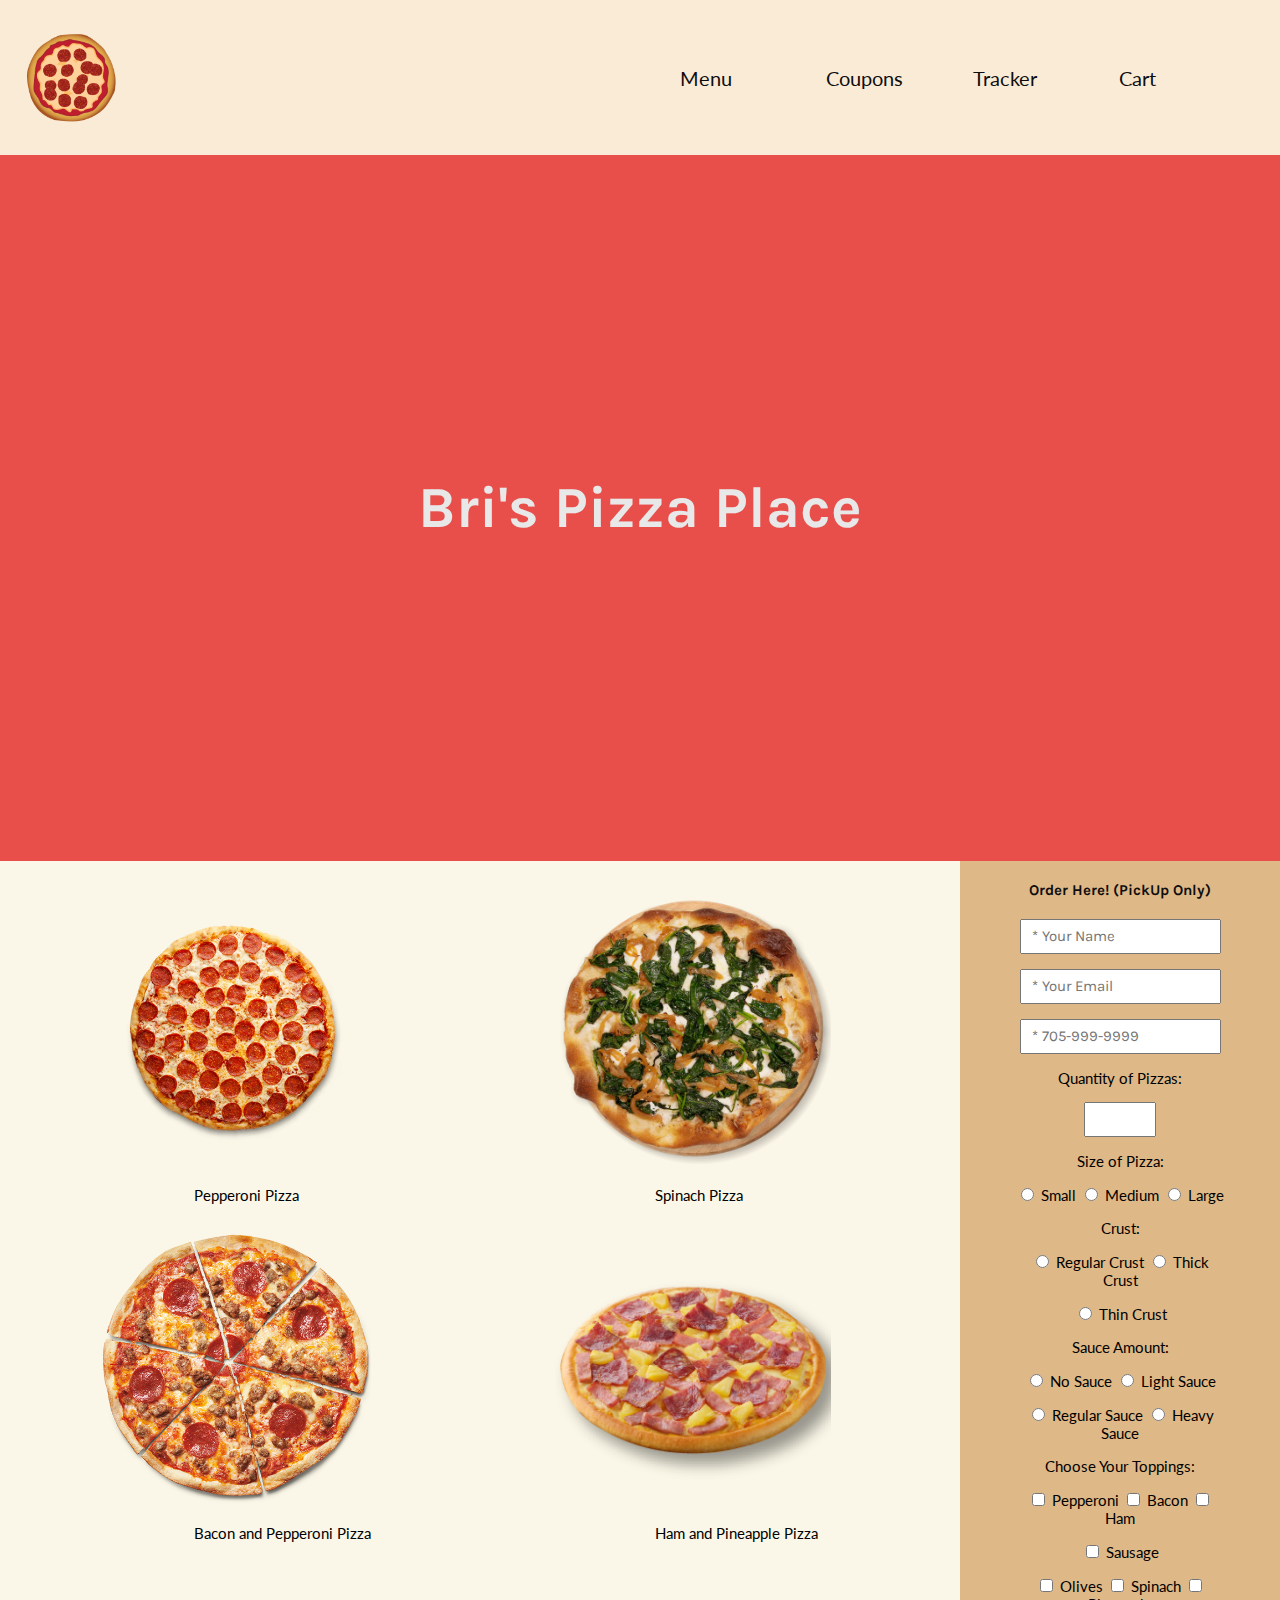
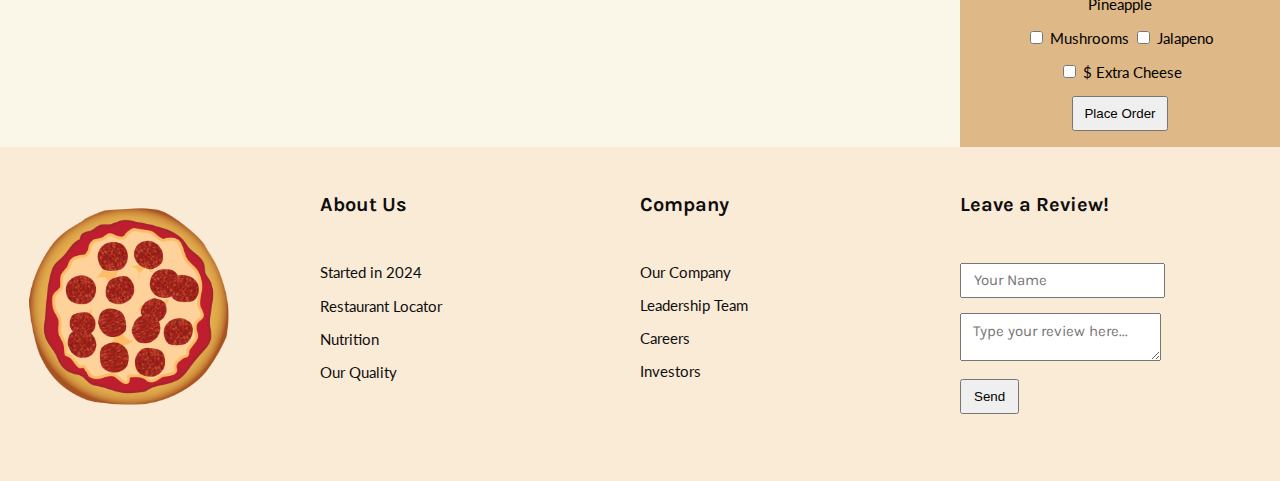
<file: Assignment2/Assignment2/index.html>
<!-- Brianna Craig
September 26, 2024 (DUE OCT 10th 2024)
Assignment 2 - Pizza Shop -->

<!doctype html>
<html lang="en">
<head>
    <meta charset="utf-8">
    <title>Assignment 2 | Pizza Shop</title>
    <meta name="viewpoint" content="width=device-width, initial-scale=1">
    <meta name="description" content="making a pizza website">
    <meta name="robots" content="noindex, nofollow">
    <!-- below are special fonts for the website to make it look a bit more unique and not boring -->
    <link rel="preconnect" href="https://fonts.googleapis.com">
    <link rel="preconnect" href="https://fonts.gstatic.com" crossorigin>
    <link href="https://fonts.googleapis.com/css2?family=Karla:ital,wght@0,200..800;1,200..800&family=Lato:ital,wght@0,100;0,300;0,400;0,700;0,900;1,100;1,300;1,400;1,700;1,900&display=swap" rel="stylesheet">
    <!-- this is my css code to get it to work and make it look better -->
    <link rel="preconnect" href="go to google fonts and grab one or more">
    <link rel="stylesheet" href="./css/style.css">
</head>
<body>
<header>
    <div>
        <!-- logo here -->
        <a href="#"><img src="./img/logo.png" alt="logo of pizza place"></a>  <!-- https://www.clipsafari.com/clips/o189439-pizza -->
    </div>
    <!-- little links like menu, cart, tracker, etc to add here -->
    <nav>
        <menu>
            <li><a href="#" target="_self">Menu</a></li>
            <li><a href="#" target="_self">Coupons</a></li>
            <li><a href="#" target="_self">Tracker</a></li>
            <li><a href="#" target="_self">Cart</a></li>
        </menu>
    </nav>
</header>
<!-- We need to name the place and get it looking better -->
<section class="pizza-masthead"> <!-- dont use lesson-masthead because it's his code (oopsie) use some other name -->
    <h1>Bri's Pizza Place</h1>
</section>
<main> <!-- Pictures of pizza + what they would like to order below maybe in a new main or even aside -->
    <section>
        <div>
            <img src="./img/pepperoni.jpeg" alt="Pepperoni Pizza">
            <p>Pepperoni Pizza</p>
        </div>
        <div>
            <img src="./img/spinach.jpeg" alt="Spinach Pizza">
            <p>Spinach Pizza</p>
        </div>
        <div>
            <img src="./img/baconandpepperoni.jpeg" alt="Bacon and Pepperoni Pizza">
            <p>Bacon and Pepperoni Pizza</p>
        </div>
        <div>
            <img src="./img/pineappleandham.jpg" alt="Ham and Pineapple Pizza">
            <p>Ham and Pineapple Pizza</p>
        </div>
    </section>
</main>
<aside>
    <article>
        <figure>
            <h4>Order Here! (PickUp Only)</h4> <!-- Information to order below-->
            <form action="somePFPFile" method="post">
                <p><input name="name" placeholder="* Your Name" type="text" required></p>
                <p><input name="email" placeholder="* Your Email" type="text" required></p>
                <p><input type="number" name="phone" pattern="[0-9]{3}-[0-9]{3}-[0-9]{4}" placeholder="* 705-999-9999" required></p>
                <!-- Delivery or Pickup  -- I dont know how to put in address so Pickup Only (unless maybe i only did text but that wouldn't really be correct)
                <input type="radio" id="Delivery" name="Choice" value="Delivery">
                <label for="Delivery">Delivery</label>
                <input type="radio" id="Pickup" name="Choice" value="Pickup">
                <label for="Pickup">Pickup</label> -->
                <!-- How many pizzas ? -->
                <p><label>Quantity of Pizzas:</label></p>
                <p><input type="number" name="quantity" min="1" max="10" required></p>
                <!-- Pick Size of Pizza -->
                <p><label>Size of Pizza:</label></p>
                <p><input type="radio" id="Small" name="PizzaSize" value="Small">
                    <label for="Small">Small</label>
                    <input type="radio" id="Medium" name="PizzaSize" value="Medium">
                    <label for="Medium">Medium</label>
                    <input type="radio" id="Large" name="PizzaSize" value="Large">
                    <label for="Large">Large</label>
                </p>
                <!-- Crust Liking -->
                <p><label>Crust:</label></p>
                <p><input type="radio" id="Regular" name="PizzaCrust" value="Regular">
                    <label for="Regular">Regular Crust</label>
                    <input type="radio" id="Thick" name="PizzaCrust" value="Thick">
                    <label for="Thick">Thick Crust</label>
                    <p><input type="radio" id="Thin" name="PizzaCrust" value="Thin">
                    <label for="Thin">Thin Crust</label>
                </p>
                <!-- Sauce Appliance -->
                <p><label>Sauce Amount:</label></p>
                <p><input type="radio" id="NoSauce" name="PizzaSauce" value="NoSauce">
                    <label for="NoSauce">No Sauce</label>
                    <input type="radio" id="LightSauce" name="PizzaSauce" value="LightSauce">
                    <label for="LightSauce">Light Sauce</label>
                <p><input type="radio" id="RegularSauce" name="PizzaSauce" value="RegularSauce">
                    <label for="RegularSauce">Regular Sauce</label>
                    <input type="radio" id="HeavySauce" name="PizzaSauce" value="HeavySauce">
                    <label for="HeavySauce">Heavy Sauce</label>
                </p>
                <!-- Toppings -->
                <p><label>Choose Your Toppings:</label></p>
                <p><input type="checkbox" id="Pepperoni" name="PizzaTopping1" value="Pepperoni">
                    <label for="Pepperoni">Pepperoni</label>
                    <input type="checkbox" id="Bacon" name="PizzaTopping2" value="Bacon">
                    <label for="Bacon">Bacon</label>
                    <input type="checkbox" id="Ham" name="PizzaTopping3" value="Ham">
                    <label for="Ham">Ham</label>
                    <p><input type="checkbox" id="Sausage" name="PizzaTopping4" value="Sausage">
                    <label for="Sausage">Sausage</label>
                <p><input type="checkbox" id="Olives" name="PizzaTopping5" value="Olives">
                    <label for="Olives">Olives</label>
                    <input type="checkbox" id="Spinach" name="PizzaTopping6" value="Spinach">
                    <label for="Spinach">Spinach</label>
                    <input type="checkbox" id="Pineapple" name="PizzaTopping7" value="">
                    <label for="Pineapple">Pineapple</label>
                   <p> <input type="checkbox" id="Mushrooms" name="PizzaTopping8" value="Mushrooms">
                    <label for="Mushrooms">Mushrooms</label>
                    <input type="checkbox" id="Jalapeno" name="PizzaTopping9" value="Jalapeno">
                    <label for="Jalapeno">Jalapeno</label>
                <p><input type="checkbox" id="ExtraCheese" name="PizzaTopping10" value="ExtraCheese">
                    <label for="ExtraCheese">$ Extra Cheese</label>
                </p>
                <!-- Extra Toppings --- not going to add in final
                <p><label>Extra Toppings:</label></p>
                <p><input type="checkbox" id="ExtraCheese" name="ExtraTopping1" value="ExtraCheese">
                    <label for="ExtraCheese">$Extra Cheese</label>
                    </p> -->
                <!-- Place Order -->
                <input type="submit" value="Place Order">
            </form>
        </figure>
    </article>
</aside>
<footer>
    <div>
        <a href="index.html"><img src="./img/logo.png" alt="Pizza Logo Footer"></a>
    </div>
    <div>
        <!-- About Us Page -->
        <h6>About Us</h6>
        <a href="#" target="_self">Started in 2024
        <p>Restaurant Locator
        <p>Nutrition
        <p>Our Quality
            </p>
        </a>
    </div>
    <div>
        <h6>Company</h6> <!-- Company Stuff -->
        <a href="#" target="_self">
            <p>Our Company
            <p>Leadership Team
            <p>Careers
            <p>Investors
            </p>
        </a>
    </div>
    <div>
        <h6>Leave a Review!</h6>  <!-- review -->
        <form action="somePFPFile" method="port">
            <p><input name="name" placeholder="Your Name" type="text"></p>
            <p><textarea placeholder="Type your review here..."></textarea></p>
            <input type="submit" value="Send">
        </form>
    </div>
</footer>
</body>
</html>
</file>
<file: Assignment2/Assignment2/css/style.css>
body{
    margin: 0px;
    background-color: #e8e8e8;
}
h1, h2, h3, h4, h5, h6{
    font-family: "Karla", sans-serif; /** Add cool font **/
    font-size: 15px;
    color: #0e0e0e;
}
p, a, li, figcaption, td, blockquote{
    font-family: "Lato", sans-serif;
    font-size: 15px;
    text-decoration: none;
}
body{
    display: grid;
    grid-template-columns: 25% 25% 25% 25%;
    grid-template-rows: auto;
    grid-template-areas:
    'header header header header'
    'hero hero hero hero'
    'main main main aside'
    'footer footer footer footer';
}

header{
    grid-area: header;
    display: grid;
    grid-template-columns: 50% 50%;
    align-items: center;
    height: 125px;
    background-color: antiquewhite;
    padding: 15px;
}
header > div{
    width: auto;
    height: 120px;
}
header > div > a > img {
    width: auto;
    height: 100%;
    padding-left: 10px;
}
header > nav > menu{
    display: grid;
    list-style: none;
    grid-template-columns: repeat(4, 1fr);
}
header > nav > menu > li > a{
    font-size: 20px;
    color: #0e0e0e;
}
body > header + section{
    height: 50vh;
    background-color: #e84e4a;
    padding: 10% 5%;
}
body > header + section > h1{
    color: #f8f8f8;
    font-size: 50px;
}

.pizza-masthead{
    grid-area: hero;
    display: grid;
    grid-template-columns: 100%;
    align-items: center;
    text-align: center;
    background-color: #e84e4a;
    height: 50vh;
    width: auto;
}
.pizza-masthead > h1{
    color: #e8e8e8;
    font-size: 58px;
}

main{
    grid-area: main;
    align-items: center;
    background-color: #fbf7e8;
}
main > section{
    display: grid;
    grid-template-columns: 50% 50%;
    padding: 2%;
}
main > section > div{ /** Adjust the pictures and text **/
    padding-left: 75px;
    width: 100%;
    height: auto;
}
main > section > div > img {
    padding-top: 10px;
    width: 60%;
    height: auto;
}
main > section > div > p{
    padding-left: 100px;
}


aside{   /** Order Area **/
    grid-area: aside;
   display: grid;
    grid-template-columns: 100%;
    background-color: burlywood;
    text-align: center;
}
aside > article{
    width: 90%;
    margin: auto;
}
aside > article > figure > img{
    width: 100%;
    height: auto;
}
aside form input, aside form textarea {
    padding: 8px 10px;
}

footer{ /** Copyright **/
    grid-area: footer;
    background-color: antiquewhite;
    clear: both;
    display: grid;
    grid-template-columns: 25% 25% 25% 25%;
    padding-bottom: 10px;
}
footer > div > h6{
    font-size: 20px;
}
footer > div > a {
    color: #0e0e0e;
}
footer > div > a > img{
    width: auto;
    height: 30vh;
    padding: 25px;
}
footer form input, footer form textarea{
    padding: 8px 12px;
}
::placeholder{
    font-family: "Karla", sans-serif;
    font-size: 15px;
}
</file>
